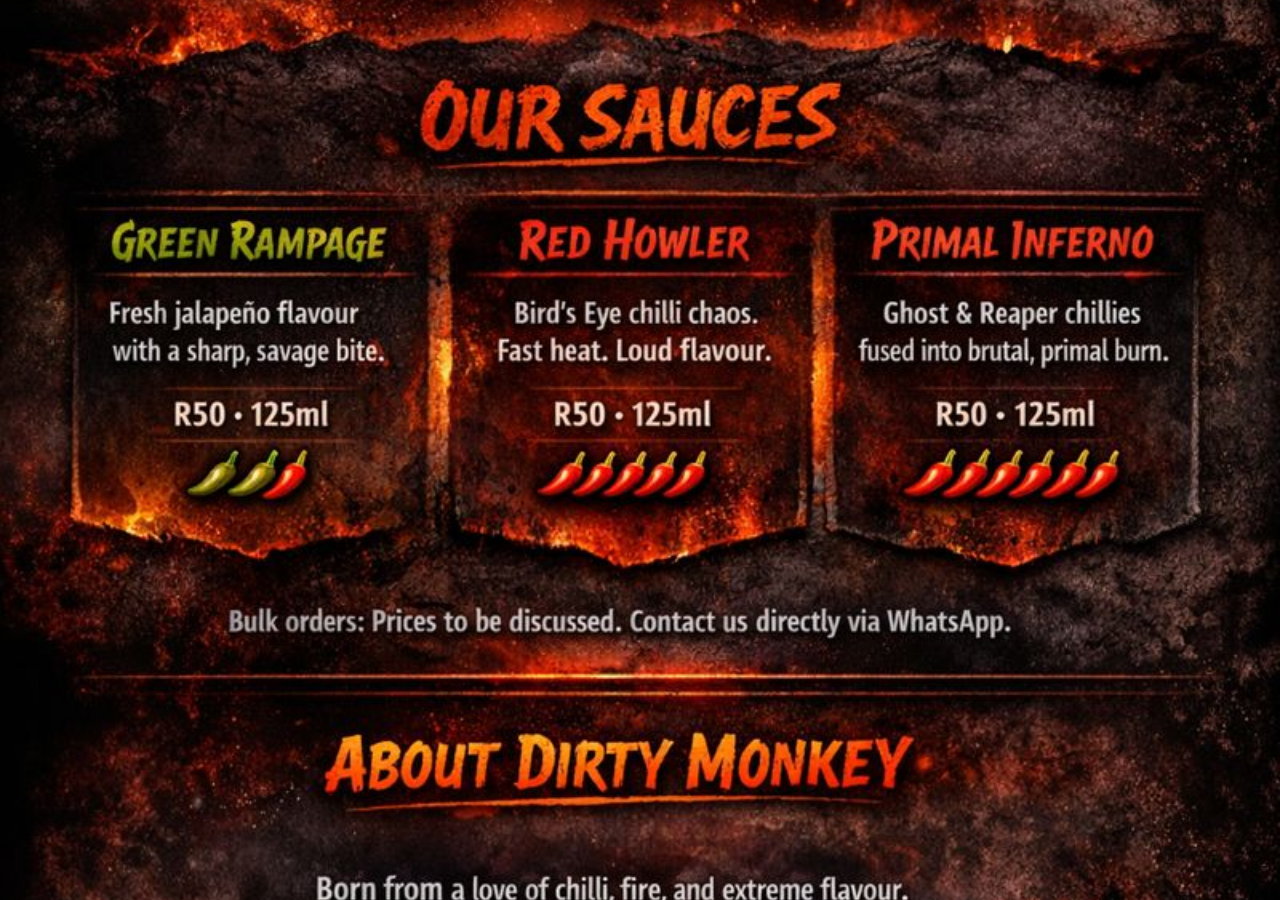
<file: index.html>
<!DOCTYPE html>
<html>
<head>
  <title>Dirty Monkey Hot Sauce</title>
  <meta name="viewport" content="width=device-width, initial-scale=1.0">
</head>

<body style="
  margin:0;
  height:100vh;
  background:url('background.jpg') center/cover no-repeat;
">
</body>
</html>
</file>
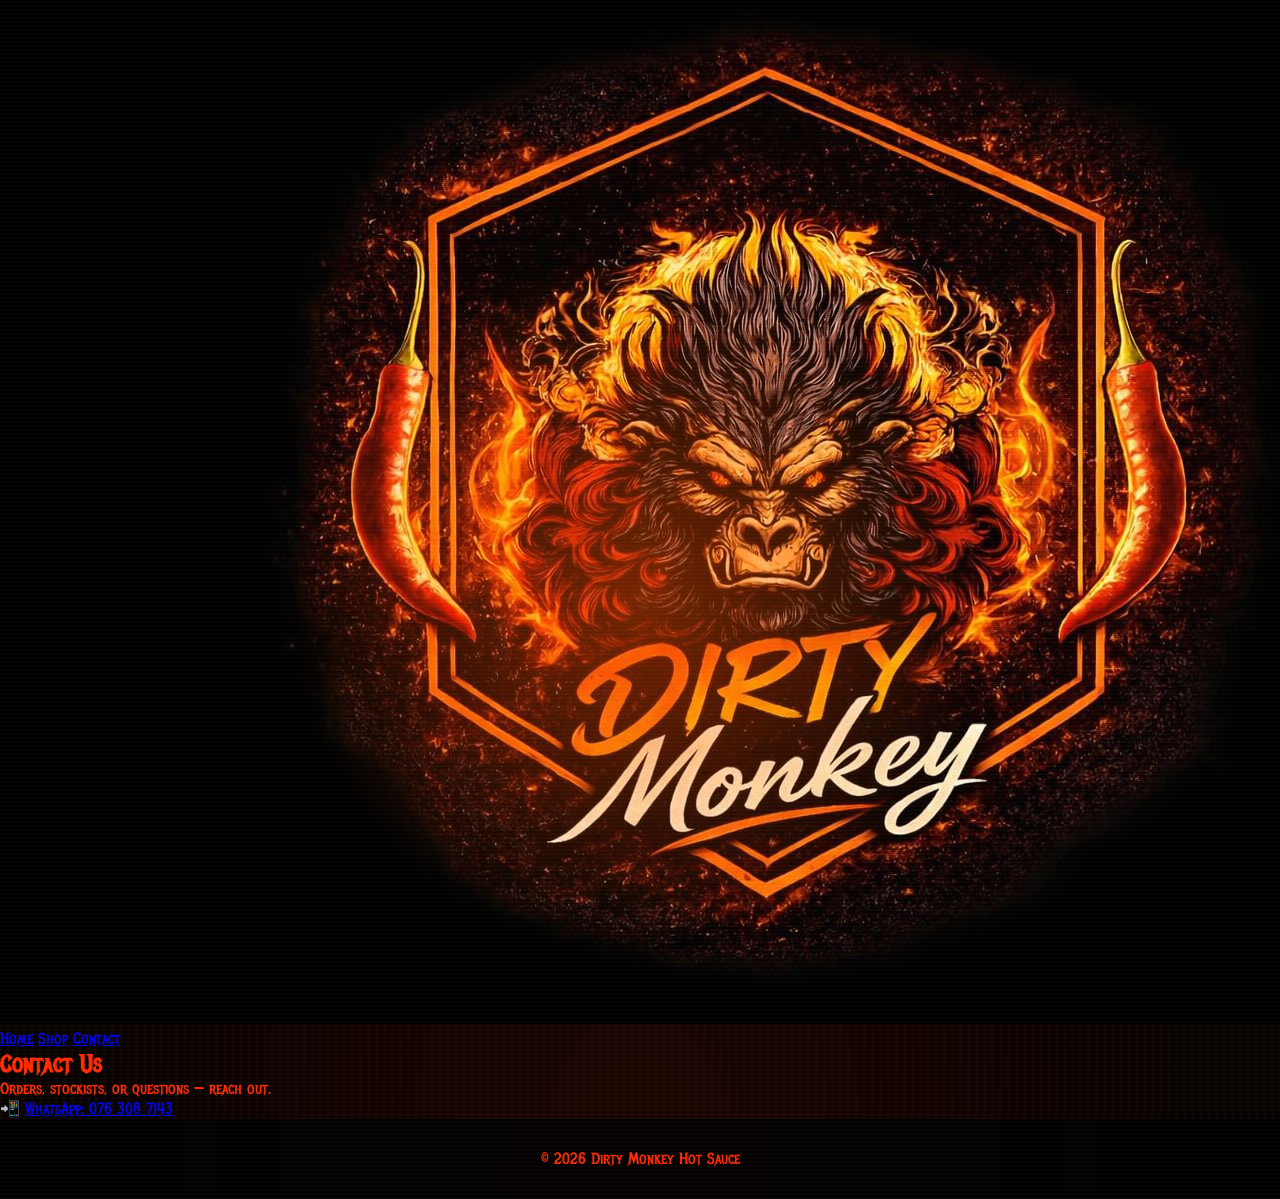
<file: contact.html>
<!-- ========================= -->
<!-- contact.html (CONTACT PAGE) -->
<!-- ========================= -->
<!DOCTYPE html>
<html lang="en">
<head>
<meta charset="UTF-8" />
<meta name="viewport" content="width=device-width, initial-scale=1.0" />
<title>Contact | Dirty Monkey Hot Sauce</title>
<link rel="stylesheet" href="style.css" />
</head>
<body>
<header>
<img src="logo.png" alt="Dirty Monkey Hot Sauce" />
<nav>
<a href="index.html">Home</a>
<a href="products.html">Shop</a>
<a href="contact.html">Contact</a>
</nav>
</header>


<section class="section">
<h2>Contact Us</h2>
<p>Orders, stockists, or questions — reach out.</p>
<p>
📲 <a href="https://wa.me/27763087143">WhatsApp: 076 308 7143</a><br />
</p>
</section>


<footer>© 2026 Dirty Monkey Hot Sauce</footer>
</body>
</html>
</file>
<file: style.css>
@import url('https://fonts.googleapis.com/css2?family=Metal+Mania&display=swap');

* {
  margin: 0;
  padding: 0;
  box-sizing: border-box;
}

body {
  font-family: 'Metal Mania', cursive;
  background: black;
  color: #ff2a00;
  overflow-x: hidden;
}

/* 🔥 INFERNO BACKGROUND */
.inferno {
  position: fixed;
  inset: 0;
  background: url("background.jpg") center / cover no-repeat;
  filter: contrast(1.8) brightness(1.15) saturate(2);
animation: infernoSlow 30s linear infinite;

  z-index: -5;
}

/* 🔥 EMBERS */
.embers {
  position: fixed;
  inset: 0;
  background-image:
    radial-gradient(circle at 20% 30%, rgba(255,80,0,0.15), transparent 40%),
    radial-gradient(circle at 70% 60%, rgba(255,120,0,0.2), transparent 45%),
    radial-gradient(circle at 50% 80%, rgba(255,40,0,0.15), transparent 40%);
  animation: drift 25s linear infinite;
  z-index: -3;
}

@keyframes drift {
  from { background-position: 0 0; }
  to { background-position: 1200px 1200px; }
}

/* 🔥 HEAT DISTORTION */
.heat {
  position: fixed;
  inset: 0;
  background: repeating-linear-gradient(
    -45deg,
    rgba(255,80,0,0.03),
    rgba(255,80,0,0.03) 2px,
    transparent 4px,
    transparent 6px
  );
  animation: heatwave 6s linear infinite;
  pointer-events: none;
  z-index: -2;
}

@keyframes heatwave {
  from { background-position: 0 0; }
  to { background-position: 400px 400px; }
}

/* 🔥 HERO */
.hero {
  text-align: center;
  padding: 100px 20px;
  background: linear-gradient(
    to bottom,
    rgba(0,0,0,0.3),
    rgba(0,0,0,0.7)
  );
}

.logo {
  width: 220px;
  margin-bottom: 25px;
  animation: logoBurn 2.5s infinite alternate;
  filter:
    drop-shadow(0 0 20px red)
    drop-shadow(0 0 40px darkred);
}

@keyframes logoBurn {
  from {
    filter:
      drop-shadow(0 0 20px red)
      drop-shadow(0 0 40px darkred);
  }
  to {
    filter:
      drop-shadow(0 0 40px orange)
      drop-shadow(0 0 80px red);
  }
}


/* 🔥 TITLE */
h1 {
  font-size: clamp(3.5rem, 9vw, 7rem);
  color: #ff2a00;
  text-shadow:
    0 0 25px #ff0000,
    0 0 60px #ff4500,
    0 0 120px black;
  animation: flicker 1.5s infinite alternate, shake 6s infinite;
}

@keyframes flicker {
  0% { opacity: 1; }
  45% { opacity: 0.8; }
  60% { opacity: 1; }
  75% { opacity: 0.7; }
  100% { opacity: 1; }
}

@keyframes shake {
  95% { transform: translate(0); }
  96% { transform: translate(-2px, 1px); }
  97% { transform: translate(2px, -1px); }
  98% { transform: translate(-1px, 2px); }
  99% { transform: translate(1px, -2px); }
}

/* 🔥 SLOGAN */
.slogan {
  font-size: 1.6rem;
  margin: 25px 0;
  color: #ffb000;
  text-shadow: 0 0 15px black;
}

/* 🔥 WHATSAPP BUTTON */
.whatsapp {
  display: inline-block;
  padding: 18px 40px;
  margin-top: 25px;
  background: linear-gradient(45deg, #ff0000, #ff6a00);
  color: black;
  font-size: 1.4rem;
  text-decoration: none;
  border-radius: 8px;
  box-shadow: 0 0 40px red;
  animation: pulse 2s infinite;
}

@keyframes pulse {
  0% { box-shadow: 0 0 20px red; }
  50% { box-shadow: 0 0 70px orange; }
  100% { box-shadow: 0 0 20px red; }
}

/* 🔥 SAUCES */
.sauces {
  display: grid;
  grid-template-columns: repeat(auto-fit, minmax(260px, 1fr));
  gap: 40px;
  padding: 80px 10%;
}

.sauce {
  background: rgba(0,0,0,0.65);
  border: 2px solid #ff2a00;
  padding: 40px 20px;
  text-align: center;
  box-shadow:
    inset 0 0 40px rgba(255,0,0,0.4),
    0 0 60px rgba(255,0,0,0.6);
  transition: transform 0.2s, box-shadow 0.2s;
}

.sauce:hover {
  transform: scale(1.12) rotate(-2deg);
  box-shadow:
    inset 0 0 80px rgba(255,80,0,0.9),
    0 0 150px red;
  animation: rage 0.2s infinite;
}

@keyframes rage {
  0% { transform: scale(1.12) rotate(-2deg); }
  50% { transform: scale(1.14) rotate(2deg); }
  100% { transform: scale(1.12) rotate(-2deg); }
}


.sauce h2 {
  font-size: 2.2rem;
}

.sauce span {
  display: block;
  font-size: 2rem;
  margin-top: 15px;
  color: #ffb000;
}

.primal {
  border-color: #ff0000;
  box-shadow: 0 0 100px red;
}

/* 🔥 FOOTER */
footer {
  text-align: center;
  padding: 30px;
  font-size: 1rem;
  background: rgba(0,0,0,0.8);
}
/* 🔥 EMBER PARTICLES (VISIBLE) */
.embers-particles {
  position: fixed;
  inset: 0;
  pointer-events: none;
  background-image:
    radial-gradient(circle, rgba(255,120,0,0.9) 2px, transparent 3px),
    radial-gradient(circle, rgba(255,80,0,0.8) 1.5px, transparent 3px),
    radial-gradient(circle, rgba(255,200,80,0.9) 2px, transparent 4px);
  background-size:
    200px 200px,
    300px 300px,
    150px 150px;
  animation: embersUp 18s linear infinite;
  z-index: -1;
}

@keyframes embersUp {
  from {
    background-position:
      0 100%,
      100% 120%,
      50% 110%;
  }
  to {
    background-position:
      0 -100%,
      100% -120%,
      50% -110%;
  }
}

/* 🔥 LAVA GLOW WAVES */
body::before {
  content: "";
  position: fixed;
  inset: 0;
  background: radial-gradient(
    ellipse at bottom,
    rgba(255,60,0,0.25),
    transparent 60%
  );
  animation: lavaPulse 4s ease-in-out infinite;
  pointer-events: none;
  z-index: -2;
}
@keyframes infernoSlow {
  from { transform: scale(1) translateY(0); }
  to { transform: scale(1.05) translateY(-30px); }
}

@keyframes lavaPulse {
  0% { opacity: 0.4; }
  50% { opacity: 0.75; }
  100% { opacity: 0.4; }
}
/* 🔥 REAL FLAME OVERLAY (VISIBLE) */
.fire-overlay {
  position: fixed;
  inset: 0;
  background: url("fire.gif") center bottom / cover no-repeat;
  opacity: 0.75;
  mix-blend-mode: screen;
  pointer-events: none;
  animation: fireRise 20s linear infinite;
  z-index: -1;
}

@keyframes fireRise {
  from {
    background-position: center 120%;
  }
  to {
    background-position: center -120%;
  }
}
.fire-overlay.deep {
  background: url("fire.gif") center bottom / 160% no-repeat;
  opacity: 0.45;
  filter: blur(2px) contrast(1.4);
  animation: fireRiseDeep 35s linear infinite;
}

@keyframes fireRiseDeep {
  from { background-position: center 150%; }
  to   { background-position: center -150%; }
}
body {
  animation: demonPulse 6s infinite;
}

@keyframes demonPulse {
  0%   { filter: brightness(1) contrast(1.6); }
  50%  { filter: brightness(1.15) contrast(2.1); }
  100% { filter: brightness(1) contrast(1.6); }
}
@keyframes shimmer {
  0% { transform: translateY(0); }
  50% { transform: translateY(-2px); }
  100% { transform: translateY(0); }
}

.hero, .sauces {
  animation: shimmer 0.8s infinite;
}
@keyframes flickerScreen {
  0%, 97%, 100% { opacity: 1; }
  98% { opacity: 0.92; }
  99% { opacity: 0.85; }
}

body::after {
  content: "";
  position: fixed;
  inset: 0;
  background: rgba(0,0,0,0.15);
  animation: flickerScreen 7s infinite;
  pointer-events: none;
}
/* 💥 SPARK PARTICLES */
.spark {
  position: fixed;
  width: 6px;
  height: 6px;
  background: radial-gradient(circle, yellow, red);
  border-radius: 50%;
  pointer-events: none;
  animation: sparkFly 0.8s ease-out forwards;
  z-index: 999;
}

@keyframes sparkFly {
  to {
    transform: translate(var(--x), var(--y)) scale(0);
    opacity: 0;
  }
}
/* 💥 SPARK PARTICLES */
.spark {
  position: fixed;
  width: 6px;
  height: 6px;
  background: radial-gradient(circle, yellow, red);
  border-radius: 50%;
  pointer-events: none;
  animation: sparkFly 0.8s ease-out forwards;
  z-index: 999;
}

@keyframes sparkFly {
  to {
    transform: translate(var(--x), var(--y)) scale(0);
    opacity: 0;
  }
}
body::before {
  content: "";
  position: fixed;
  inset: 0;
  background:
    repeating-linear-gradient(
      90deg,
      rgba(255,60,0,0.25) 0,
      transparent 3px,
      rgba(255,0,0,0.25) 6px
    );
  mix-blend-mode: overlay;
  opacity: 0.25;
  animation: lavaCrack 10s linear infinite;
  pointer-events: none;
  z-index: -1;
}

@keyframes lavaCrack {
  from { background-position: 0 0; }
  to { background-position: 600px 0; }
}
body::after {
  content: "";
  position: fixed;
  inset: 0;
  background: radial-gradient(
    circle at var(--x, 50%) var(--y, 50%),
    rgba(255,80,0,0.35),
    transparent 40%
  );
  pointer-events: none;
}
/* 💥 CLICK HIT */
body.hit {
  animation: hitFlash 0.12s;
}

@keyframes hitFlash {
  0% { filter: brightness(1); }
  50% { filter: brightness(2.2) contrast(2.4); }
  100% { filter: brightness(1); }
}

/* 🔥 SPARK PARTICLES */
.spark {
  position: fixed;
  width: 8px;
  height: 8px;
  background: radial-gradient(circle, yellow, red, black);
  border-radius: 50%;
  pointer-events: none;
  animation: sparkFly 0.9s ease-out forwards;
  z-index: 9999;
}

@keyframes sparkFly {
  to {
    transform: translate(var(--x), var(--y)) scale(0);
    opacity: 0;
  }
}

/* 🌋 BODY BEFORE — LAVA VEINS + GLOW */
body::before {
  content: "";
  position: fixed;
  inset: 0;
  background:
    radial-gradient(ellipse at bottom, rgba(255,40,0,0.35), transparent 60%),
    repeating-linear-gradient(
      90deg,
      rgba(255,60,0,0.25) 0,
      transparent 4px,
      rgba(255,0,0,0.25) 8px
    );
  mix-blend-mode: overlay;
  animation: lavaMove 8s linear infinite;
  pointer-events: none;
  z-index: -1;
}

@keyframes lavaMove {
  from { background-position: 0 0, 0 0; }
  to   { background-position: 600px 0, 0 -400px; }
}

/* 👁 BODY AFTER — DEMON GAZE + GLITCH */
body::after {
  content: "";
  position: fixed;
  inset: 0;
  background:
    radial-gradient(
      circle at var(--x, 50%) var(--y, 50%),
      rgba(255,80,0,0.45),
      transparent 40%
    ),
    repeating-linear-gradient(
      0deg,
      rgba(255,255,255,0.03),
      rgba(255,255,255,0.03) 1px,
      transparent 2px,
      transparent 4px
    );
  animation: glitch 6s infinite;
  pointer-events: none;
  z-index: 2;
}

@keyframes glitch {
  0%, 96%, 100% { opacity: 1; }
  97% { opacity: 0.6; transform: translateX(-2px); }
  98% { opacity: 0.9; transform: translateX(2px); }
  99% { opacity: 0.7; transform: translateY(-1px); }
}

/* 📳 MICRO QUAKES */
body {
  will-change: transform;
  animation: quake 0.25s steps(2) infinite;
}


@keyframes quake {
  0% { transform: translate(0); }
  25% { transform: translate(1px, -1px); }
  50% { transform: translate(-1px, 1px); }
  75% { transform: translate(1px, 1px); }
  100% { transform: translate(0); }
}
@media (max-width: 768px) {

  body::before {
    animation-duration: 14s;
    opacity: 0.75;
  }

  body::after {
    animation-duration: 10s;
    opacity: 0.85;
  }

  .spark {
    width: 6px;
    height: 6px;
  }

}
* {
  transform: translateZ(0);
}
/* === FLAVOUR ORDER BUTTONS === */

.flavour-button {
  display: block;
  width: 100%;
  max-width: 820px;
  margin: 24px auto;
  border-radius: 18px;
  overflow: hidden;
  position: relative;
  z-index: 5;
  transition: transform 0.2s ease, box-shadow 0.2s ease;
}

.flavour-button img {
  width: 100%;
  display: block;
}

/* Glow effects */
.flavour-button.green:hover {
  box-shadow: 0 0 22px rgba(80, 255, 120, 0.6);
  transform: translateY(-3px);
}

.flavour-button.red:hover {
  box-shadow: 0 0 22px rgba(255, 60, 60, 0.6);
  transform: translateY(-3px);
}

.flavour-button.orange:hover {
  box-shadow: 0 0 22px rgba(255, 160, 60, 0.6);
  transform: translateY(-3px);
}

/* Coming Soon */
.flavour-button.coming-soon {
  filter: grayscale(40%);
  cursor: not-allowed;
}

.flavour-button.coming-soon::after {
  content: "☠️ COMING SOON";
  position: absolute;
  top: 50%;
  left: 50%;
  transform: translate(-50%, -50%);
  background: rgba(0,0,0,0.75);
  padding: 14px 26px;
  border-radius: 30px;
  font-weight: bold;
  letter-spacing: 2px;
  color: #b97cff;
}

/* Mobile performance safety */
@media (hover: none) {
  .flavour-button:hover {
    transform: none;
    box-shadow: none;
  }
}
/* ===============================
   FLAVOUR ORDER BUTTONS
   =============================== */

.flavour-button {
  display: block;
  width: 100%;
  max-width: 820px;
  margin: 24px auto;
  border-radius: 18px;
  overflow: hidden;
  position: relative;
  z-index: 5;
  transition: transform 0.2s ease, box-shadow 0.2s ease;
}

.flavour-button img {
  width: 100%;
  display: block;
}

/* Glow effects */
.flavour-button.green:hover {
  box-shadow: 0 0 22px rgba(80, 255, 120, 0.6);
  transform: translateY(-3px);
}

.flavour-button.red:hover {
  box-shadow: 0 0 22px rgba(255, 60, 60, 0.6);
  transform: translateY(-3px);
}

.flavour-button.orange:hover {
  box-shadow: 0 0 22px rgba(255, 160, 60, 0.6);
  transform: translateY(-3px);
}

/* Coming Soon */
.flavour-button.coming-soon {
  filter: grayscale(40%);
  cursor: not-allowed;
}

.flavour-button.coming-soon::after {
  content: "☠️ COMING SOON";
  position: absolute;
  top: 50%;
  left: 50%;
  transform: translate(-50%, -50%);
  background: rgba(0,0,0,0.75);
  padding: 14px 26px;
  border-radius: 30px;
  font-weight: bold;
  letter-spacing: 2px;
  color: #b97cff;
}

/* Mobile performance safety */
@media (hover: none) {
  .flavour-button:hover {
    transform: none;
    box-shadow: none;
  }
}
</file>
